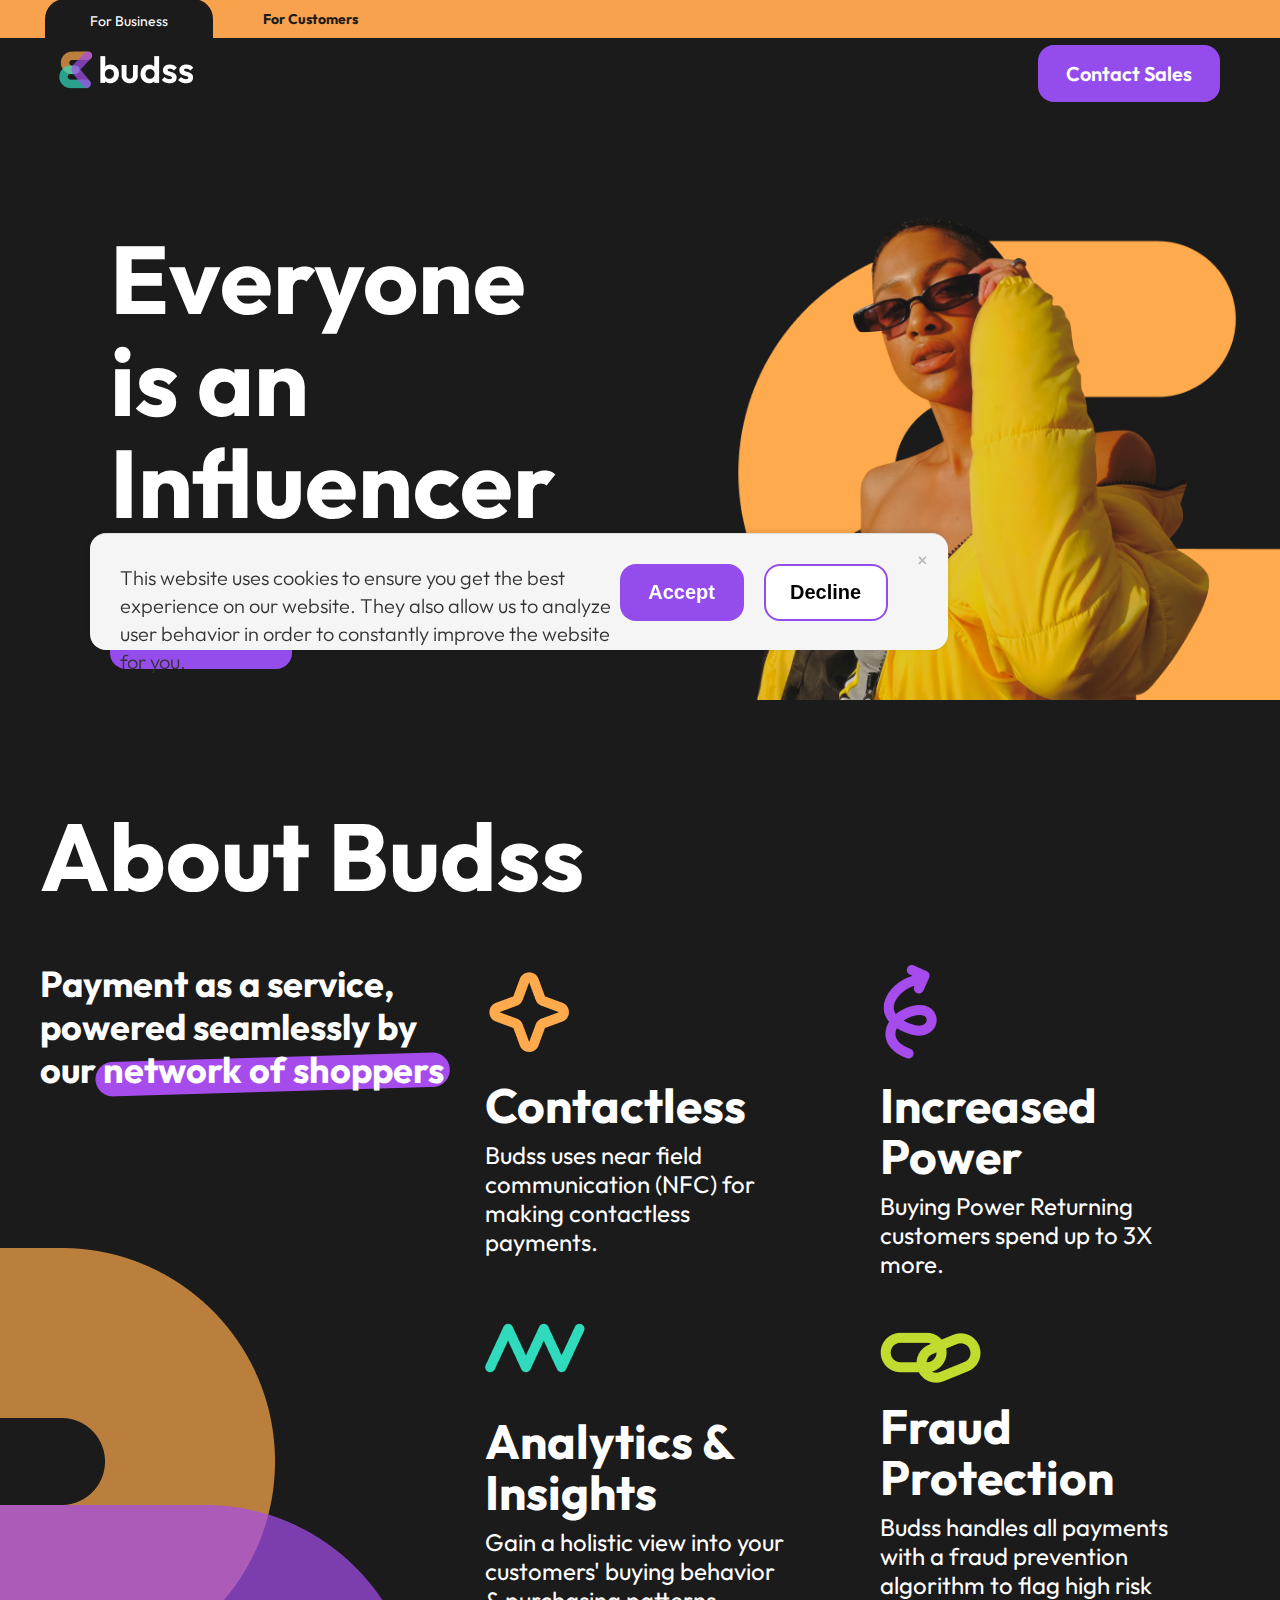
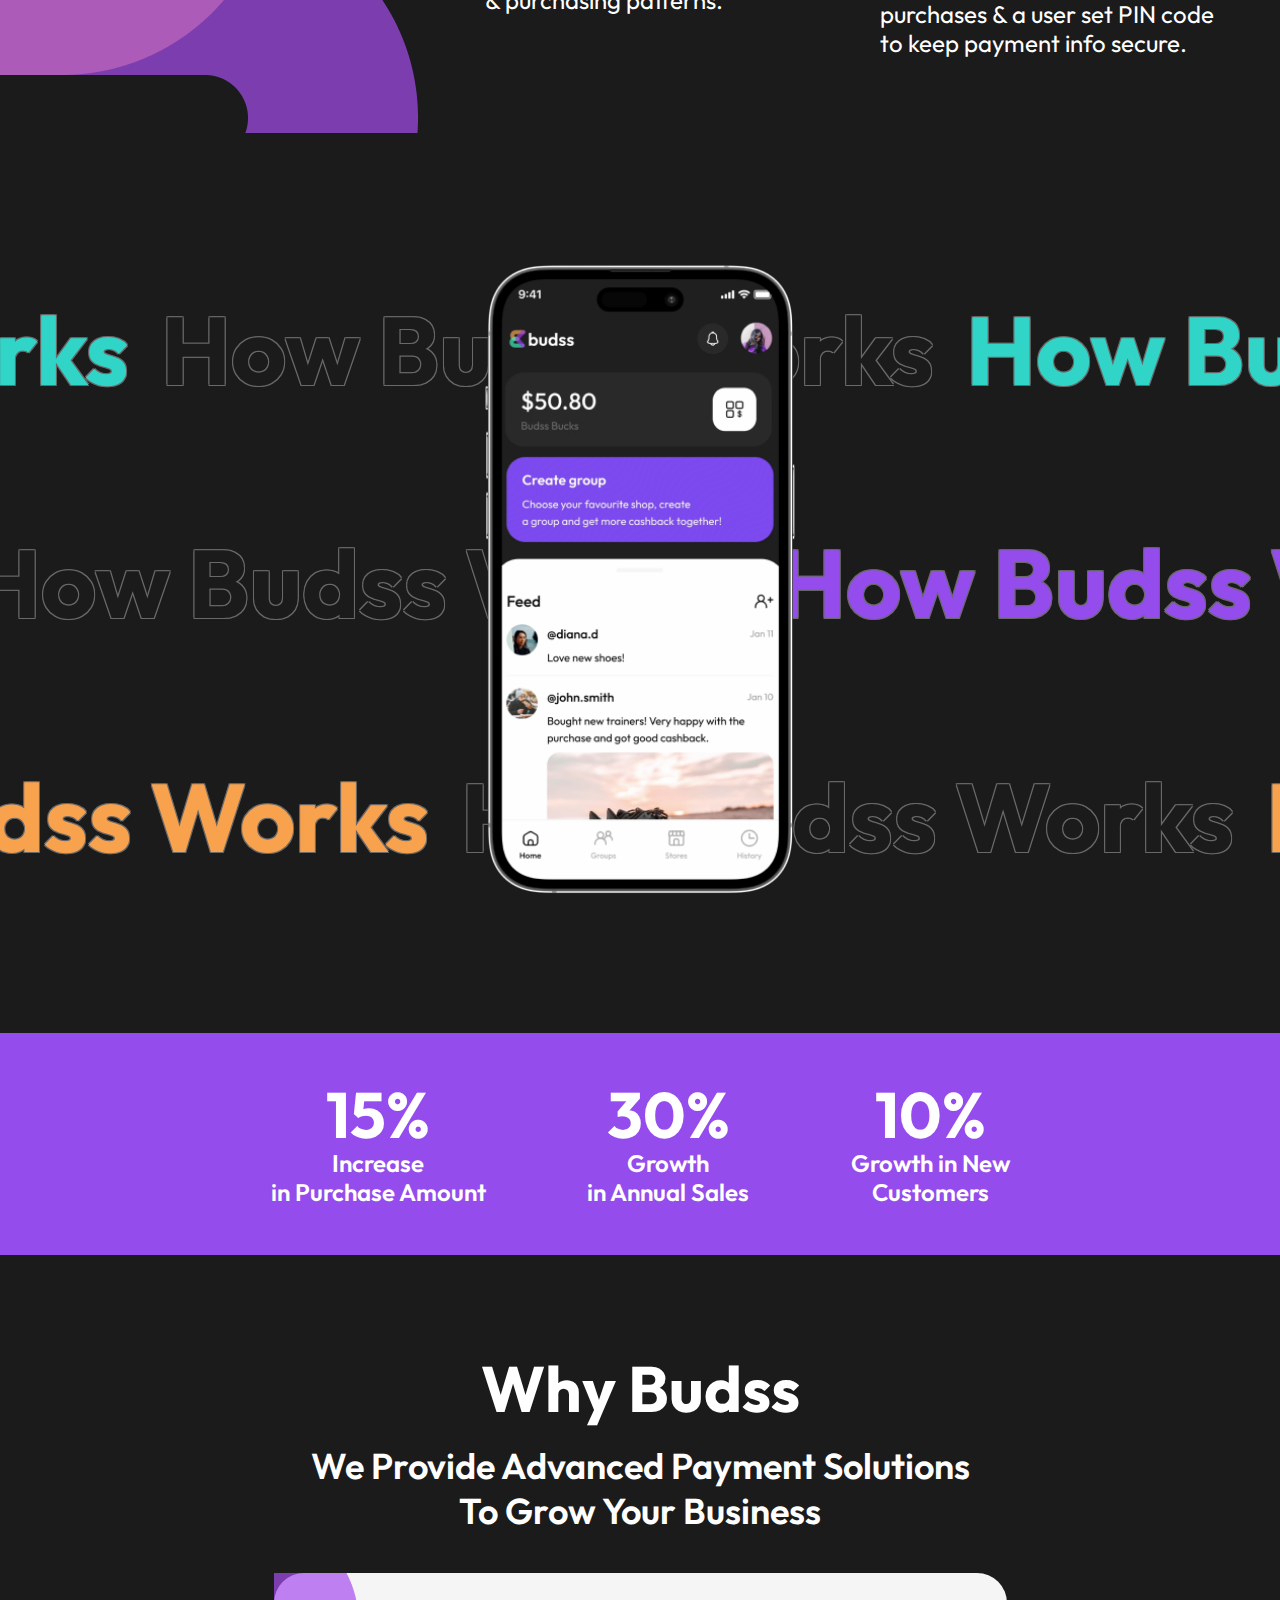
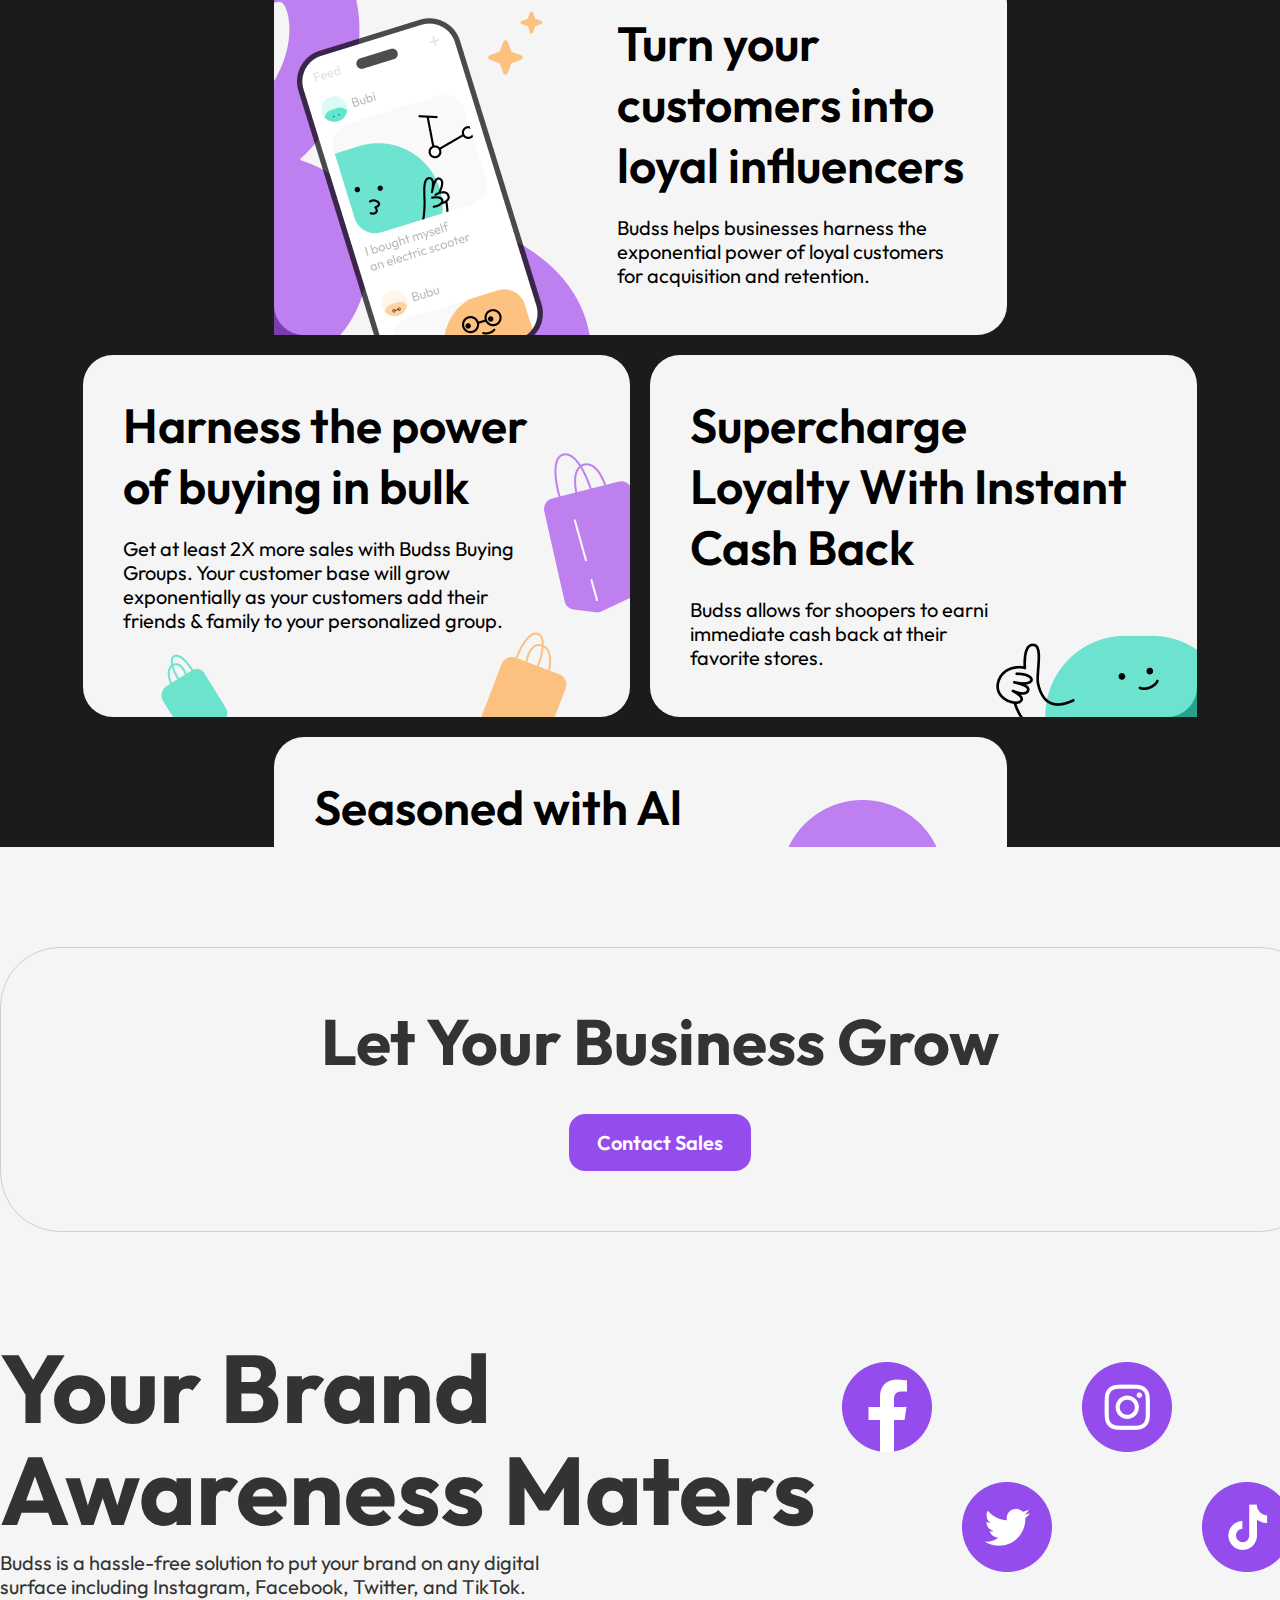
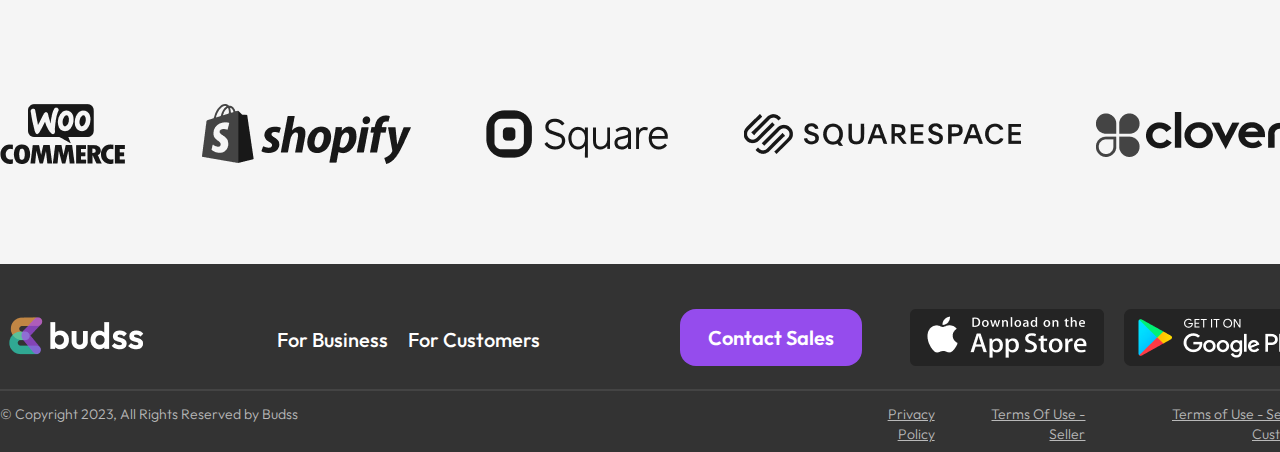
<file: index.html>
<!DOCTYPE html>
<html lang="en">
<head>
    <meta charset="UTF-8">
    <meta name="viewport" content="width=device-width, initial-scale=1.0">
    <title>Business</title>
    <link rel="stylesheet"
          href="https://fonts.googleapis.com/css2?family=Outfit:wght@100;200;300;400;500;600;700;800;900&display=swap">
    <link rel="stylesheet" href="business/css/style.css">
</head>
<body>
<div class="page">
    <header class="page__header header">
        <div class="header__top">
            <nav class="header__nav">
                <ul class="header__nav-list">
                    <li class="header__nav-item header__nav-item--selected"><a href="#" class="header__nav-link">For
                        Business</a></li>
                    <li class="header__nav-item"><a href="#" class="header__nav-link">For Customers</a></li>
                </ul>
            </nav>
        </div>
        <div class="header__bottom">
            <div class="header__logo">
                <img src="business/assets/images/logo.png" height="53" width="157" alt="logo"/>
            </div>
            <button class="section__button">Contact Sales</button>
        </div>
    </header>

    <main class="page__main main">
        <section class="main__section section section--theme-black">
            <div class="section__container">
                <div class="section__content">
                    <h2 class="section__title">Everyone <br> is an Influencer</h2>
                    <p class="section__description">Budss is a payments as a service and WOM engine dedicated
                        to acquisition and retention of customers to your business.</p>
                    <button class="section__button">Contact Sales</button>
                </div>
                <div class="section__image-wrapper">
                    <img class="section__image" src="business/assets/images/women.png" alt="Influencer Image"/>
                </div>
            </div>
        </section>

        <section class="main__about about">
            <div class="about__container">
                <h2 class="about__title">About Budss</h2>
                <div class="about__columns">
                    <div class="about__column about__column--with-image">
                        <h3 class="about__column-title about__column-title--with-image">
                            Payment as a service, powered seamlessly by our network of shoppers
                        </h3>
                        <img class="about__column-title-image" src="business/assets/images/Rectangle.png"
                             height="45" width="354" alt=""/>

                        <div class="about__image-wrapper">
                            <img class="about__column-left" src="business/assets/images/b.png" alt=""/>
                        </div>
                    </div>
                    <div class="about__column">
                        <div class="about__feature about__feature--block1">
                            <img class="about__feature-image" src="business/assets/images/Frame 1321314887.png"
                                 height="100" width="100" alt=""/>
                            <h3 class="about__feature-title">Contactless</h3>
                            <p class="about__feature-text">Budss uses near field communication (NFC) for making
                                contactless payments.</p>
                        </div>
                        <div class="about__feature about__feature--block2">
                            <img class="about__feature-image" src="business/assets/images/Frame 1321314889.png"
                                 height="100" width="100" alt=""/>
                            <h3 class="about__feature-title">Analytics & Insights</h3>
                            <p class="about__feature-text">Gain a holistic view into your customers' buying behavior &
                                purchasing patterns.</p>
                        </div>
                    </div>
                    <div class="about__column">
                        <div class="about__feature about__feature--block3">
                            <img class="about__feature-image" src="business/assets/images/Frame 1321314888.png"
                                 height="100" width="100" alt=""/>
                            <h3 class="about__feature-title">Increased Power</h3>
                            <p class="about__feature-text">Buying Power Returning customers spend up to 3X more.</p>
                        </div>
                        <div class="about__feature about__feature--block4">
                            <img class="about__feature-image" src="business/assets/images/Group 30.png" height="51"
                                 width="101" alt=""/>
                            <h3 class="about__feature-title">Fraud Protection</h3>
                            <p class="about__feature-text">Budss handles all payments with a fraud prevention algorithm
                                to flag high risk purchases & a user set PIN code to keep payment info secure.</p>
                        </div>
                    </div>
                </div>

            </div>
        </section>

        <section class="main__budss budss">
            <div class="budss__background">
                <div class="budss__moving-text budss__moving-text--top">
                    <span class="budss__text-item blue">How Budss Works</span>
                    <span class="budss__text-item">How Budss Works</span>
                    <span class="budss__text-item blue">How Budss Works</span>
                    <span class="budss__text-item">How Budss Works</span>
                    <span class="budss__text-item blue">How Budss Works</span>
                    <span class="budss__text-item">How Budss Works</span>
                    <span class="budss__text-item blue">How Budss Works</span>
                    <span class="budss__text-item">How Budss Works</span>
                </div>
                <div class="budss__moving-text budss__moving-text--center">
                    <span class="budss__text-item violet offset-middle">How Budss Works</span>
                    <span class="budss__text-item">How Budss Works</span>
                    <span class="budss__text-item violet">How Budss Works</span>
                    <span class="budss__text-item">How Budss Works</span>
                    <span class="budss__text-item violet offset-middle">How Budss Works</span>
                    <span class="budss__text-item">How Budss Works</span>
                    <span class="budss__text-item blue">How Budss Works</span>
                    <span class="budss__text-item">How Budss Works</span>
                </div>
                <div class="budss__moving-text budss__moving-text--bottom">
                    <span class="budss__text-item orange offset-bottom">How Budss Works</span>
                    <span class="budss__text-item">How Budss Works</span>
                    <span class="budss__text-item orange">How Budss Works</span>
                    <span class="budss__text-item">How Budss Works</span>
                    <span class="budss__text-item orange offset-bottom">How Budss Works</span>
                    <span class="budss__text-item">How Budss Works</span>
                    <span class="budss__text-item orange offset-bottom">How Budss Works</span>
                    <span class="budss__text-item">How Budss Works</span>
                </div>
            </div>
            <div class="budss__content">
                <div class="budss__phone">
                    <img src="business/assets/images/smartphone.png" alt="Phone Mockup" class="budss__phone-image">
                </div>
            </div>
        </section>

        <section class="procent main__procent">
            <div class="procent__content">
                <div class="procent__item procent__item--first">
                    <div class="procent__value">15%</div>
                    <div class="procent__description">Increase <br> in Purchase Amount</div>
                </div>

                <div class="procent__item procent__item--second">
                    <div class="procent__value">30%</div>
                    <div class="procent__description">Growth <br> in Annual Sales</div>
                </div>

                <div class="procent__item procent__item--third">
                    <div class="procent__value">10%</div>
                    <div class="procent__description">Growth in New Customers</div>
                </div>
            </div>
        </section>


        <section class="main__why why">
            <div class="why__content">
                <div class="why__header">
                    <h2 class="why__title">Why Budss</h2>
                    <p class="why__subtitle">We Provide Advanced Payment Solutions</p>
                    <p class="why__subtitle">To Grow Your Business</p>
                </div>
                <div class="why__cards">
                    <div class="why__card why__card--1">
                        <img src="business/assets/images/card1.png" height="362" width="318" alt=""/>
                        <div class="why__card__text">
                            <h3>Turn your
                                customers into
                                loyal influencers
                            </h3>
                            <p>Budss helps businesses harness the
                                exponential power of loyal customers
                                for acquisition and retention.
                            </p>
                        </div>
                    </div>
                    <div class="why__card why__card--2">
                        <div class="why__card__text">
                            <h3>Harness the power
                                of buying in bulk
                            </h3>
                            <p>Get at least 2X more sales with Budss Buying
                                Groups. Your customer base will grow
                                exponentially as your customers add their
                                friends & family to your personalized group.
                            </p>
                        </div>
                        <img class="why__card-img-1" src="business/assets/images/card2_1.png" height="64" width="72"
                             alt=""/>
                        <img class="why__card-img-2" src="business/assets/images/card2_2.png" height="86" width="93"
                             alt=""/>
                        <img class="why__card-img-3" src="business/assets/images/card2_3.png" height="167" width="88"
                             alt=""/>
                    </div>

                    <div class="why__card why__card--3">
                        <div class="why__card__text">
                            <h3>Supercharge
                                Loyalty With Instant
                                Cash Back
                            </h3>
                            <p>Budss allows for shoopers to earni
                                immediate cash back at their
                                favorite stores.
                            </p>
                        </div>
                        <img src="business/assets/images/card3.png" height="83" width="202" alt=""/></div>
                    <div class="why__card why__card--4">
                        <div class="why__card__text">
                            <h3>Seasoned with Al
                                and Gamification
                            </h3>
                            <p>Al programming creates a personalized
                                customer journey, offering recommendations
                                for their next purchase and optimizing
                                rewards for after purchase.
                            </p>
                        </div>
                        <img src="business/assets/images/card4.png" height="301" width="210" alt=""/></div>
                </div>
            </div>
        </section>

        <section class="main__let let">
            <div class="let__content">
                <div class="let__header">
                    <h2 class="let__title">Let Your Business Grow</h2>
                    <button class="section__button">Contact Sales</button>
                </div>
                <div class="let__main">
                    <div class="let__text">
                        <h3 class="let__text-title">Your Brand Awareness Maters</h3>
                        <p class="let__text-description">
                            Budss is a hassle-free solution to put your brand on any digital
                            surface including Instagram, Facebook, Twitter, and TikTok.
                        </p>
                    </div>

                    <div class="let__icons">
                        <img src="business/assets/images/Facebook - Original.png" class="let__icon--facebook"
                             height="90" width="90" alt="Facebook"/>
                        <img src="business/assets/images/Twitter.png" class="let__icon--twitter" height="90" width="90"
                             alt="Twitter"/>
                        <img src="business/assets/images/Inst.png" class="let__icon--instagram" height="90" width="90"
                             alt="Instagram"/>
                        <img src="business/assets/images/Tik-tok.png" class="let__icon--tiktok" height="90" width="90"
                             alt="TikTok"/>
                    </div>
                </div>
                <div class="let__logos">
                    <img src="business/assets/images/logo1.png" class="let__logo" height="60" width="126" alt="Logo 1"/>
                    <img src="business/assets/images/logo2.png" class="let__logo" height="60" width="209" alt="Logo 2"/>
                    <img src="business/assets/images/logo3.png" class="let__logo" height="48" width="182" alt="Logo 3"/>
                    <img src="business/assets/images/logo4.png" class="let__logo" height="40" width="277" alt="Logo 4"/>
                    <img src="business/assets/images/logo5.png" class="let__logo" height="45" width="184" alt="Logo 5"/>
                </div>
            </div>
        </section>

    </main>
    <!-- Модальное окно -->
    <div id="contactModal" class="modal">

        <div class="modal__content">
            <span class="modal__close">&times;</span>
            <form class="modal__form">
                <div class="modal__field">
                    <label for="name">Name <span class="required">*</span></label>
                    <input type="text" id="name" name="name" placeholder="Enter name" required>
                </div>
                <div class="modal__field">
                    <label for="email">Email <span class="required">*</span></label>
                    <input type="email" id="email" name="email" placeholder="Enter email" required>
                </div>
                <div class="modal__field">
                    <label for="phone">Phone number <span class="required">*</span></label>
                    <div class="input-with-flag">
                        <img src="business/assets/images/flag.png" class="flag-icon" alt="Flag" />
                        <input type="tel" id="phone" name="phone" placeholder="+7 (___) ___-__-__" required>
                    </div>
                </div>


                <div class="modal__field">
                    <label for="company">Company</label>
                    <input type="text" id="company" name="company" placeholder="Enter company">
                </div>
                <div class="modal__field">
                    <label for="website">Website/Store URL</label>
                    <input type="url" id="website" name="website" placeholder="Enter Website/Store URL">
                </div>
                <div class="modal__policy">
                    <p>By submitting this form you are agreeing to Budss’s <a href="#">Privacy Policy</a> and <a href="#">Terms of Use</a>.</p>
                </div>
                <button type="submit" class="modal__submit">Contact sales</button>
            </form>
        </div>
    </div>
    <div id="cookieConsent" class="cookie-consent">
        <p>This website uses cookies to ensure you get the best experience on our website. They also allow us to analyze user behavior in order to constantly improve the website for you.</p>
        <div class="cookie-consent__buttons">
            <button id="acceptCookies" class="cookie-button cookie-button--accept">Accept</button>
            <button id="declineCookies" class="cookie-button cookie-button--decline">Decline</button>
        </div>
        <div class="cookie-consent__close">&times;</div>
    </div>

    <!-- Окно благодарности (по умолчанию скрыто) -->
    <div class="thank-you-modal" >
        <span class="thank-you__close">&times;</span>
        <div class="thank-you-content">
            <img src="business/assets/images/thank_you.png" height="232" width="297" alt="Success Image" />
            <h2>Thank you!</h2>
            <p>Thank you, we have received your application and will contact you soon!</p>
            <button class="thank-you-button">Super!</button>
        </div>
    </div>


    <footer class="page__footer footer">
        <div class="footer__content">
            <div class="footer__top">
                <div class="footer__section footer__section--left">
                    <div class="footer__logo-container">
                        <img class="footer__logo" src="business/assets/images/logo.png" height="53" width="157" alt="logo"/>
                    </div>
                    <div class="footer__links">
                        <p class="footer__link">For Business</p>
                        <p class="footer__link">For Customers</p>
                    </div>
                </div>
                <div class="footer__section footer__section--right">
                    <button class="section__button">Contact Sales</button>
                    <div class="footer__markets">
                        <img src="business/assets/images/appstore.png" height="57" width="194" alt="App Store"/>
                        <img src="business/assets/images/googleplay.png" height="57" width="196" alt="Google Play"/>
                    </div>
                </div>
            </div>
            <div class="footer__bottom">
                <div class="footer__legal">
                    <a class="footer__legal-text">© Copyright 2023, All Rights Reserved by Budss</a>
                </div>
                <div class="footer__policies">
                    <a class="footer__policy-link">Privacy Policy</a>
                    <a class="footer__policy-link">Terms Of Use - Seller</a>
                    <a class="footer__policy-link">Terms of Use - Sellers & Customers</a>
                </div>
            </div>
        </div>
    </footer>
</div>
<script src="business/js/modal.js"></script>

</body>
</html>
</file>
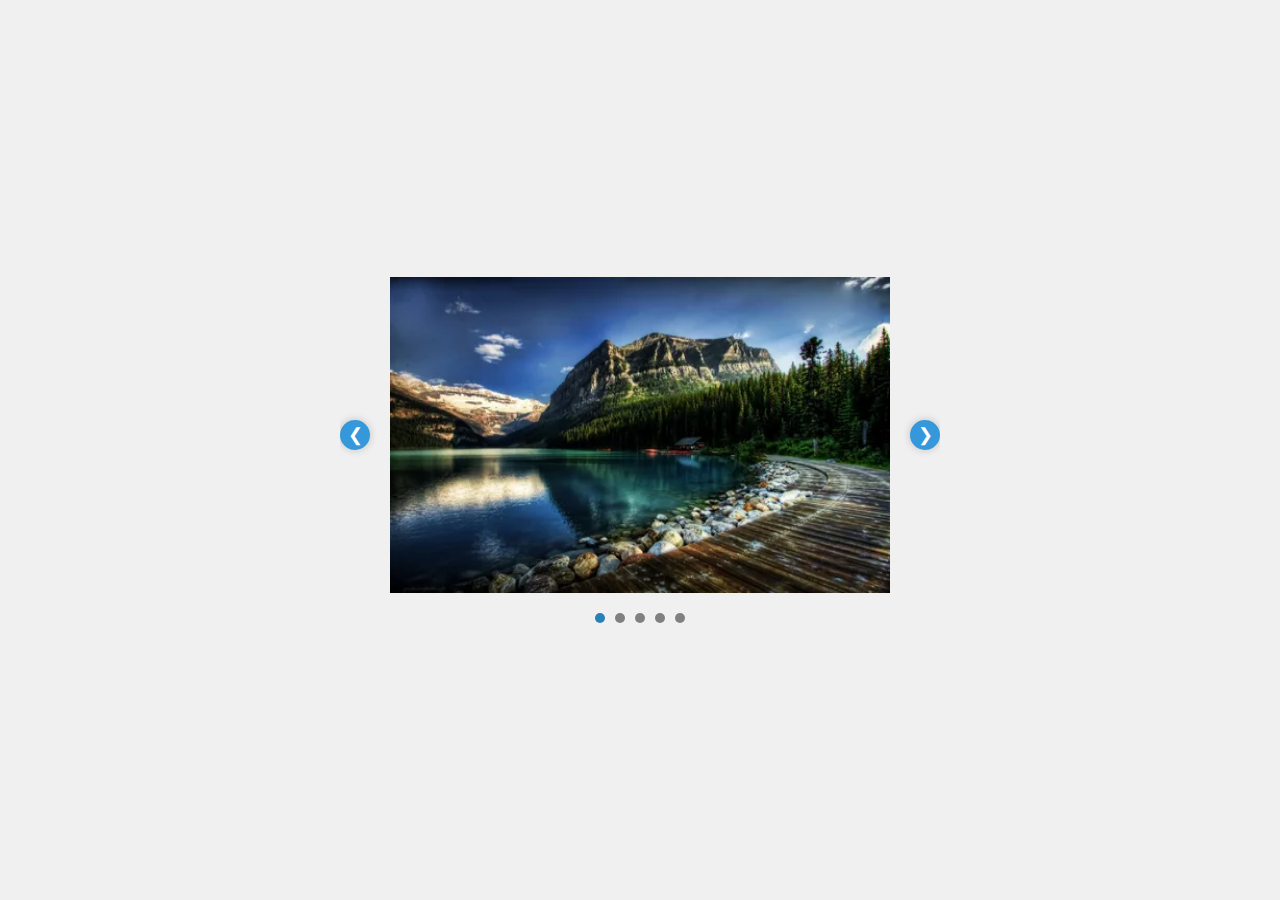
<file: slider.html>
<!DOCTYPE html>
<html lang="ru">
<head>
    <meta charset="UTF-8">
    <meta name="viewport" content="width=device-width, initial-scale=1.0">
    <title>Custom Slider</title>
    <link rel="stylesheet" href="/slider/slider.css">
</head>
<body>

<div class="slider-container">
    <div class="control-left">&#10094;</div>
    <div class="slider">
    <div class="slider-track">
        <div class="slide"><img src="/slider/pic/pic1.webp" alt="Slide 1"></div>
        <div class="slide"><img src="/slider/pic/pic2.webp" alt="Slide 2"></div>
        <div class="slide"><img src="/slider/pic/pic3.webp" alt="Slide 3"></div>
        <div class="slide"><img src="/slider/pic/pic4.webp" alt="Slide 4"></div>
        <div class="slide"><img src="/slider/pic/pic5.webp" alt="Slide 5"></div>
    </div>
    </div>
    <div class="dots-container"></div>
    <div class="control-right">&#10095;</div>
</div>

<script src="slider/slider.js"></script>
</body>
</html>
</file>
<file: business/css/style.css>
/* Основные стили */
* {
    margin: 0;
    padding: 0;
    box-sizing: border-box;
}

body {
    font-family: 'Outfit', Arial, sans-serif;
    line-height: 1.6;
    color: #333;
    background-color: black;
    margin: 0;
    padding: 0;
}

/* Контейнер для всей страницы */
.page {
    max-width: 1440px;
    width: 100%;
    margin: 0 auto;
    padding: 0;
    background-color: #1B1B1B;
}

/* Общие стили для header */
.header {
    width: 100%;
    max-width: 1440px;
    margin: 0 auto; /* Центрируем header */
}

/* Верхний жёлтый блок */
.header__top {
    background-color: #F8A24E;
    height: 38px;
    display: flex;
    align-items: center;
    padding: 0 45px;
    width: 100%;
}

/* Стили для навигации */
.header__nav {
    display: flex;
    align-items: center;
}

.header__nav-list {
    list-style: none;
    display: flex;
    gap: 10px;
    margin: 0;
    padding: 0;
}

.header__nav-item {
    margin: 0;
    display: flex;
    justify-content: center;
}

.header__nav-link {
    text-decoration: none;
    color: #1B1B1B;
    font-weight: bold;
    font-size: 14px;
    padding: 9px 40px;
    border-radius: 20px 20px 0 0;
    background-color: transparent;
    display: flex;
    align-items: center;
    justify-content: center;
}

/* Стили для выбранной вкладки */
.header__nav-item--selected .header__nav-link {
    background-color: #1B1B1B;
    color: #FFFFFF;
    font-weight: normal;
    width: 168px;
    line-height: 38px;
    margin-bottom: -4px;
    padding: 0;
    z-index: 1;
    position: relative;
    display: flex;
    align-items: center;
    justify-content: center;
}

/* Нижний чёрный блок */
.header__bottom {
    background-color: #1B1B1B;
    height: 71px;
    display: flex;
    align-items: center;
    justify-content: space-between;
    width: 100%;
    padding: 0 60px 0 50px;
}

.header__logo img {
    height: 53px;
    width: 157px;
}

/* Блок section */
.section {
    width: 100%;
    min-height: 591px;
    padding: 0;
    display: flex;
    align-items: end;
    justify-content: space-between;
    box-sizing: border-box;
}

.section--theme-black {
    background-color: #1B1B1B;
}

.section__container {
    display: flex;
    align-items: center;
    justify-content: space-between;
    width: 100%;
    margin: 0;
}

.section__content {
    max-width: 50%;
    width: 671px;
    height: 356px;
    margin-left: 110px;
}

.section__title {
    font-size: 96px;
    color: #FFFFFF;
    margin-top: -50px;
    font-weight: 700;
    line-height: 102px;
}

.section__description {
    width: 537px;
    height: 48px;
    font-size: 20px;
    margin-bottom: 30px;
    color: #FFFFFF;
    line-height: 24px;
}

.section__image-wrapper {
    max-width: 50%;
}

.section__image {
    width: 100%;
    height: auto;
    margin-bottom: -8px;

}

.section__button {
    width: 182px;
    height: 57px;
    background-color: #954CED;
    color: #FFFFFF;
    border: none;
    padding: 16px 30px 16px 30px;
    border-radius: 16px;
    cursor: pointer;
    font-size: 20px;
    font-weight: 600;
    line-height: 25px;
    text-align: left;
    text-wrap: nowrap;
    display: flex;
    justify-content: center;
    font-family: Outfit, sans-serif;

}

/* Блок about */
.about {
    width: 100%;
    height: 953px;
    background-color: #1B1B1B;
    display: flex;
    margin-top: 80px;
    justify-content: center;
    position: relative;
}

.about__container {
    max-width: 1440px;
    width: 100%;
    padding: 0 40px;
}

.about__title {
    box-sizing: border-box;
    width: 549px;
    height: 102px;
    padding: 0;
    font-size: 95px;
    align-content: start;
    margin-top: 0;
    margin-bottom: 80px;
    color: #fff;
    font-weight: 700;
}

.about__columns {
    display: flex;
    justify-content: space-between;
    align-items: start;
}

.about__column {
    width: 30%;
    text-align: left;
}

.about__column--with-image {
    width: 410px;
    height: 140px;
}

.about__column-title {
    font-size: 24px;
    margin-bottom: 20px;
    color: #fff;
    font-weight: 600;
}

.about__column-title--with-image {
    font-size: 36px;
    color: #fff;
    font-weight: bold;
    line-height: 1.2;
    position: absolute;
    width: 410px;
    height: 140px;
    z-index: 2;
}

.about__column-title-image {
    position: absolute;
    width: 355px;
    height: 45px;
    z-index: 1;
    left: 95px;
    top: 272px;
}

.about__column-text {
    font-size: 16px;
    line-height: 1.6;
    color: #fff;
}

.about__column-left {
    position: absolute;
    bottom: 0;
    left: 0;
}

.about__feature {
    margin-bottom: 20px;
}

.about__feature--block1,
.about__feature--block2,
.about__feature--block3,
.about__feature--block4 {
    margin-bottom: 40px;

}

.about__feature--block1 {
    width: 321px;
    height: 286px;
}

.about__feature--block2 {
    margin-top: 50px;
    width: 306px;
    height: 319px;
}

.about__feature--block3 {
    width: 301px;
    height: 290px;
}

.about__feature--block4 {
    margin-top: 80px;
    width: 336px;
    height: 277px;
}

.about__feature-image {
    margin-bottom: 10px;
}

.about__feature-title {
    color: #fff;
    margin-bottom: 10px;
    font-weight: 700;
    font-size: 48px;
    line-height: 51px;

}

.about__feature-text {
    font-size: 24px;
    font-weight: 400;
    line-height: 29px;
    color: #fff;
}

/* Блок budss */
.budss {
    background-color: #1B1B1B;
    position: relative;
    width: 100%;
    height: 100vh;
    display: flex;
    align-items: center;
    justify-content: center;
    overflow: hidden;
}

.budss__background {
    position: absolute;
    top: 0;
    left: 0;
    width: 100%;
    height: 100%;
    display: flex;
    flex-direction: column;
    justify-content: center;
    overflow: hidden;
    padding: 10px 0;
}

.budss__moving-text {
    width: 200%; /* Увеличенная ширина для плавного движения */
    display: flex;
    align-items: center;
    white-space: nowrap;
    font-size: 96px;
    font-weight: bold;
}

.budss__text-item {
    padding: 0 1rem;
    color: rgb(27, 27, 27);
    text-shadow:
            1px 1px 0 dimgrey,
            -1px 1px 0 dimgrey,
            1px -1px 0 dimgrey,
            -1px -1px 0 dimgrey;
}

/* Цвет текста для разных классов */
.budss__text-item.blue {
    color: #30D5C8;
}

.budss__text-item.violet {
    color: #954CED;
}

.budss__text-item.orange {
    color: #F8A24E;
}

/* Смещение для строк */


.budss__moving-text--top {
    justify-content: flex-end;
    animation: budss__move-text-right 40s linear infinite;
    margin-bottom: 80px;
}

.budss__moving-text--center {
    justify-content: flex-start;
    animation: budss__move-text-left 40s linear infinite;
    margin-left: -850px;
}

.budss__moving-text--bottom {
    justify-content: flex-end;
    animation: budss__move-text-right 40s linear infinite;
    margin-top: 80px;
    margin-left: 300px;
}

@keyframes budss__move-text-left {
    0% {
        transform: translateX(0%);
    }
    100% {
        transform: translateX(-50%);
    }
}

@keyframes budss__move-text-right {
    0% {
        transform: translateX(-50%);
    }
    100% {
        transform: translateX(50%);
    }
}

.budss__content {
    position: relative;
    z-index: 10;
}

.budss__phone {
    position: relative;
    z-index: 20;
}

.budss__phone-image {
    width: auto;
    height: 70vh;
}


/* Блок procent */
.main__procent {
    margin-top: 0;
    width: 100%;
    height: 222px;
    background: #954CED;
    padding: 40px 0;
    color: white;
    display: flex;
    align-items: center;
    justify-content: center;
}

.procent__content {
    width: 741px;
    height: 142px;
    display: flex;
    align-items: center;
    justify-content: center;
    gap: 100px;
    background: #954CED;
}

.procent__item {
    display: flex;
    flex-direction: column;
    align-items: center;
    text-align: center;
}

.procent__item--first {
    width: 217px;
}

.procent__item--second {
    width: 163px;
}

.procent__item--third {
    width: 161px;
}

.procent__value {
    font-family: Outfit, sans-serif;
    font-weight: 700;
    font-size: 64px;
    line-height: 68px;
}

.procent__description {
    font-family: Outfit, sans-serif;
    font-weight: 600;
    font-size: 24px;
    line-height: 29px;
}


/* Блок why */
.why__content {
    padding-top: 100px;
    width: 100%;
    height: 1192px;
    background-color: #1B1B1B;
    position: relative;
    overflow: hidden;



}

.why__header {
    width: 664px;
    margin: 0 auto;
    display: flex;
    flex-direction: column;
    align-items: center;
    justify-content: space-between;
    color: white;
}

.why__title {
    font-size: 64px;
    font-weight: 700;
    line-height: 68px;
    text-align: left;
    margin-bottom: 20px;
}

.why__subtitle {
    font-size: 36px;
    font-weight: 600;
    line-height: 45px;
    text-align: center;
}

.why__cards {
    display: flex;
    flex-wrap: wrap;
    justify-content: center;
    gap: 20px;
    margin-top: 40px;

}

.why__card__text h3 {
    font-size: 48px;
    font-weight: 600;
    line-height: 61px;
    text-align: left;
    color: #000000;
}
.why__card__text p {
    font-size: 20px;
    font-weight: 400;
    line-height: 24px;
    text-align: left;
    color: #000000;
}


.why__card {
    background-color: #333;

}

.why__card--1 {
    width: 733px;
    height: 362px;
    border-radius: 30px;
    background: #F5F5F5;
    display: flex;

}

.why__card--2 {
    width: 547px;
    height: 362px;
    border-radius: 30px;
    background: #F5F5F5;
    position: relative;
}

.why__card--3 {
    width: 547px;
    height: 362px;
    border-radius: 30px;
    background: #F5F5F5;
    position: relative;
}

.why__card--4 {
    width: 733px;
    height: 362px;
    border-radius: 30px;
    background: #F5F5F5;
    display: flex;

}


.why__card--1 > .why__card__text {
    display: flex;
    flex-direction: column;
    width: 364px;
    height: 272px;
    margin-top: 40px;
    margin-left: 25px;
    margin-right: 35px;
    gap: 20px;
}
.why__card--2 > .why__card__text {
    display: flex;
    flex-direction: column;
    width: 416px;
    height: 236px;
    margin-top: 40px;
    margin-left: 40px;
    margin-right: 30px;
    gap: 20px;
    position: relative;
}
.why__card-img-1 {
    position: absolute;
    bottom: 0;
    left: 75px;
}
.why__card-img-2 {
    position: absolute;
    bottom: 0;
    right: 60px;
}
.why__card-img-3 {
    position: absolute;
    right: 0;
    bottom: 100px;
}

.why__card--3 > .why__card__text {
    display: flex;
    flex-direction: column;
    width: 440px;
    height: 272px;
    margin-top: 40px;
    margin-left: 40px;
    margin-right: 30px;
    gap: 20px;

}
.why__card--3>img {
    position: absolute;
    bottom: 0;
    right: 0;
}
.why__card--3 > .why__card__text > p {
    width: 308px;
    height: 72px;
}
.why__card--4 > .why__card__text {
    display: flex;
    flex-direction: column;
    width: 402px;
    height: 236px;
    margin-top: 40px;
    margin-left: 40px;
    margin-right: 30px;
    gap: 20px;
}
.why__card--4 img {
    margin-top: calc(362px - 301px);

}

/* Блок let */
.main__let {
    width: 100%; /* Изменено для соответствия ширине экрана */
    height: 1017px;
    background: #F5F5F5;
    display: flex;
    justify-content: center;
}

.let__content {
    width: 100%;
    max-width: 1440px;
    display: flex;
    flex-direction: column;
    margin: 100px 65px;


}

.let__header {
    display: flex;
    justify-content: space-between;
    align-items: center;
    flex-direction: column;
    width: 1320px;
    height: 285px;
    padding: 60px 0;
    border-radius: 60px;
    margin: 0 auto;
    border: 1px solid #CFCFCF;

}

.let__title {
    font-size: 64px;
    font-weight: 700;
    line-height: 68px;
    text-align: center;
}

.let__main {
    display: flex;
    justify-content: space-between;
    align-items: center;
    margin: 100px 0;
    width: 100%;
    height: 272px;
}

.let__text {
    max-width: 822px;
}

.let__text-title {
    width: 822px;
    height: 204px;
    gap: 0;
    font-size: 96px;
    font-weight: 700;
    line-height: 102px;
    text-align: left;
    margin-bottom: 10px;
}

.let__text-description {
    width: 550px;
    height: 48px;
    font-size: 20px;
    font-weight: 400;
    line-height: 24px;
    text-align: left;
}

.let__icons {
    display: flex;
    gap: 30px;
    height: 100%;
    padding: 30px 20px;
}

.let__icon--facebook, .let__icon--instagram {
    height: 90px;
    width: 90px;
}
.let__icon--twitter, .let__icon--tiktok {
    height: 90px;
    width: 90px;
    margin-top: 120px;
}

.let__logos {
    display: flex;
    justify-content: space-between;
    align-items: center;
    gap: 20px;
}

.let__logo {
    height: auto;
}


/* Блок footer */
.footer {
    height: 188px;
    background-color: #333;
    color: #fff;
    display: flex;
    width: 100%;
    max-width: 1440px;
    margin: 0 auto;
}

.footer__content {
    margin: 35px auto;
    width: 1320px;
    height: 128px;
    display: flex;
    flex-direction: column;
    justify-content: space-between;
}

.footer__top {
    width: 1320px;
    height: 128px;
    display: flex;
    justify-content: space-between;
    padding-top: 10px;
    align-items: start;
    margin-bottom: 10px;
    border-bottom: 2px solid #444444
}

.footer__section--left {
    width: 50%;
    display: flex;
    align-items: center;
    justify-content: left;
    gap: 100px;
}
.footer__section--right {
    padding-left: 20px;
    display: flex;
    align-items: center;
    width: 50%;
    justify-content: space-between;
}

.footer__section--left .footer__links {
    margin-left: 20px;
    display: flex;
    gap: 20px;
    font-size: 20px;
    font-weight: 500;
    line-height: 25px;
    text-align: center;

}
.footer__markets {
    width: 410px;
    display: flex;
    justify-content: space-between;
}

.footer__bottom {
    width: 1320px;
    display: flex;
    justify-content: space-between;
    align-items: center;
}

.footer__legal {
    flex: 1;
}

.footer__legal-text {
    height: 20px;
    color: #B9B9B9;
    font-size: 14px;
    font-weight: 300;
    line-height: 20px;
    text-align: left;
}

.footer__policies {
    width: 471px;
    height: 20px;
    display: flex;
    justify-content: space-between;
    gap: 20px;
    font-size: 14px;
    font-weight: 300;
    line-height: 20px;
    text-align: right;
}

.footer__policy-link {
    color: #B9B9B9;
    text-decoration: underline;
}

/* Стили для модального окна */
.modal {
    display: none; /* Скрыто по умолчанию */
    position: fixed;
    z-index: 1000;
    left: -2px;
    top: -92px;
    width: 100%;
    height: 100%;
    overflow: auto;
    background-color: rgba(0, 0, 0, 0.5);
    align-items: center;
    justify-content: center;
    font-family: 'Outfit', Arial, sans-serif;
}

.modal__content {
    background-color: #fff;
    padding: 10px 30px;
    border-radius: 20px;
    width: 417px;
    max-width: 90%;
    height: 587px;
    box-shadow: 0 0 10px rgba(0, 0, 0, 0.3);
}

.modal__close {
    color: #aaa;
    font-size: 20px;
    font-weight: bold;
    cursor: pointer;
    margin: 0 0 0 360px;
}

.modal__close:hover,
.modal__close:focus {
    color: black;
    text-decoration: none;
    cursor: pointer;
}

.modal__form {
    display: flex;
    flex-direction: column;
}

.modal__field {
    margin-bottom: 15px;
}
.modal__field .required{
    color: red;
}

.modal__field label {
    margin-bottom: 5px;
    color: #070707;
    font-size: 14px;
    font-weight: 500;
    line-height: 22px;
    text-align: left;

}

.modal__field input {
    width: 100%;
    height: 40px;
    padding: 10px 16px;
    border-radius: 14px;
    border: 1px solid #F1F1F1;
    font-size: 14px;
    font-weight: 400;
    line-height: 22px;
    color: #A7A7A7;
}

.modal__submit {
    background-color:#B9B9B9;
    width: 182px;
    height: 57px;
    color: #FFFFFF;
    border: none;
    padding: 16px 30px 16px 30px;
    border-radius: 16px;
    cursor: pointer;
    font-size: 20px;
    font-weight: 600;
    line-height: 25px;
    text-align: left;
    text-wrap: nowrap;
    display: flex;
    font-family: Outfit, sans-serif;
    margin: 0;
}

.modal__submit:hover {
    background-color: #7229b4;
}

.modal__policy {
    margin-bottom: 15px;
    font-size: 14px;
    font-weight: 300;
    line-height: 20px;
    text-align: left;
    color: #000000;

}

.modal__policy a {
    color: #954CED;
    text-decoration: underline;
}

.modal__policy a:hover {
    text-decoration: underline;
}

.input-with-flag {
    position: relative;
    display: flex;
    align-items: center;
}

.flag-icon {
    position: absolute;
    left: 10px; /* Отступ слева */
    height: 16px;
    width: 22px;
}

input[type="tel"] {
    padding-left: 40px; /* Делаем отступ для флага */
    height: 40px;
    width: 100%;
    font-size: 16px;
    border: 1px solid #F1F1F1;
    border-radius: 14px;
}

input[type="tel"]::placeholder {
    color: #999;
}


/*Если пустые поля в модальном окне*/
.modal__field--error input {
    border: 2px solid red;
}

.modal__error-message {
    color: red;
    font-size: 12px;
    margin-top: 5px;
}

/*Запрос разрешения cookies*/
.cookie-consent {
    bottom: 0;
    width: 67%;
    height: 117px;
    border-radius: 16px;
    margin: 0 auto 250px 90px;
    background-color: #f5f5f5;
    padding: 15px;
    border-top: 1px solid #ddd;
    box-shadow: 0 -2px 5px rgba(0, 0, 0, 0.1);
    display: flex;
    justify-content: space-between;
    align-items: center;
    z-index: 1000;
    position: fixed;
}

.cookie-consent p {
    margin-left: 15px;
    width: 785px;
    height: 56px;
    font-size: 20px;
    font-weight: 300;
    line-height: 28px;
    text-align: left;
    display: flex;
    justify-content: left;

}

.cookie-consent__buttons {
    display: flex;
    gap: 20px;
    margin-right: 45px;
}

.cookie-button {
    width: 124px;
    height: 57px;
    gap: 14px;
    border-radius: 16px;
    display: flex;
    justify-content: center;
    align-items: center;

}

.cookie-button--accept {
    background-color: #954ced;
    font-size: 20px;
    font-weight: 600;
    line-height: 25px;
    text-align: left;
    color: #FFFFFF;
    border: none;
}

.cookie-button--decline {
    background-color: white;
    color: #000000;
    border: 2px solid #954CED;
    font-size: 20px;
    font-weight: 600;
    line-height: 25px;
    text-align: left;
}

.cookie-consent__close {
    position: absolute;
    top: 10px;
    right: 20px;
    font-size: 20px;
    cursor: pointer;
    color: #B9B9B9;
}

/*Окно благодарности*/

.thank-you-modal {
    display: none;
    width: 417px;
    height: 561px;
    border-radius: 20px;
    text-align: center;
    padding: 7px 40px;
    gap: 20px;
    background: #FFFFFF;
    position: absolute;
    top: 69px;
    left: 740px;

}
.thank-you__close {
    width: 26px;
    height: 26px;
    font-size: 24px;
    margin-left: 335px;
    color: #B9B9B9;
    gap: 8px;
    border-radius: 35px;
    display: flex;
    justify-content: right;
    cursor: pointer;
}



.thank-you-content h2 {

    font-size: 36px;
    font-weight: 600;
    line-height: 45px;
    text-align: center;
    color: #A64CED;
    margin: 20px auto;


}

.thank-you-content p {
    width: 345px;
    height: 87px;
    font-size: 24px;
    font-weight: 400;
    line-height: 29px;
    text-align: center;
    color: #444444;
}

.thank-you-button {
    width: 337px;
    height: 57px;
    padding: 16px 30px 16px 30px;
    gap: 14px;
    border-radius: 16px;
    background: #954CED;
    font-size: 20px;
    font-weight: 600;
    line-height: 25px;
    text-align: center;
    border: none;
    color: #FFFFFF;
    margin: 20px auto;
    cursor: pointer;
}

.thank-you-button:hover {
    background-color: #7229b4;
}
</file>
<file: slider/slider.css>
* {
    margin: 0;
    padding: 0;
    box-sizing: border-box;
    font-family: Arial, sans-serif;
}


html, body {
    height: 100%;
    width: 100%;
    display: flex;
    justify-content: center;
    align-items: center;
    background-color: #f0f0f0;
    color: #333;
}
.slider-container {
    width: 600px;
    overflow: hidden;
    position: relative;
    margin: 0 auto;
    display: flex;
    align-items: center;
    justify-content: center;
    padding-bottom: 30px;
    border-radius: 10px;

}

.slider {
    flex: 1;
    overflow: hidden;
}

.slider-track {
    display: flex;
    position: relative;
    left: 0;
    gap: 10px;
}
.slide {
    min-width: 100%;
    box-sizing: border-box;
}
.slide img {
    width: 100%;
    height: 100%;
}

.control-left, .control-right {
    pointer-events: auto;
    cursor: pointer;
    width: 30px;
    height: 30px;
    background-color: #3498db;
    color: white;
    border-radius: 50%;
    border: none;
    box-shadow: 0 0 8px rgba(0, 0, 0, 0.2);
    transition: background-color 0.3s ease;
    display: flex;
    justify-content: center;
    align-items: center;
    position: relative;
    z-index: 10;
    font-size: 18px;
    line-height: 0;
}

.control-left:hover, .control-right:hover {
    background-color: #2980b9;
}

.control-left {
    margin-right: 20px;
}

.control-right {
    margin-left: 20px;
}

/* Стили для точек навигации */
.dots-container {
    position: absolute;
    bottom: -10px;
    left: 50%;
    transform: translateX(-50%);
    display: flex;
    justify-content: center;
    align-items: center;
    gap: 10px;
    margin-bottom: 10px;
}

.dot {
    display: inline-block;
    width: 10px;
    height: 10px;
    background-color: gray;
    border-radius: 50%;
    cursor: pointer;
}

.dot.active {
    background-color: #2980b9;
}
</file>
